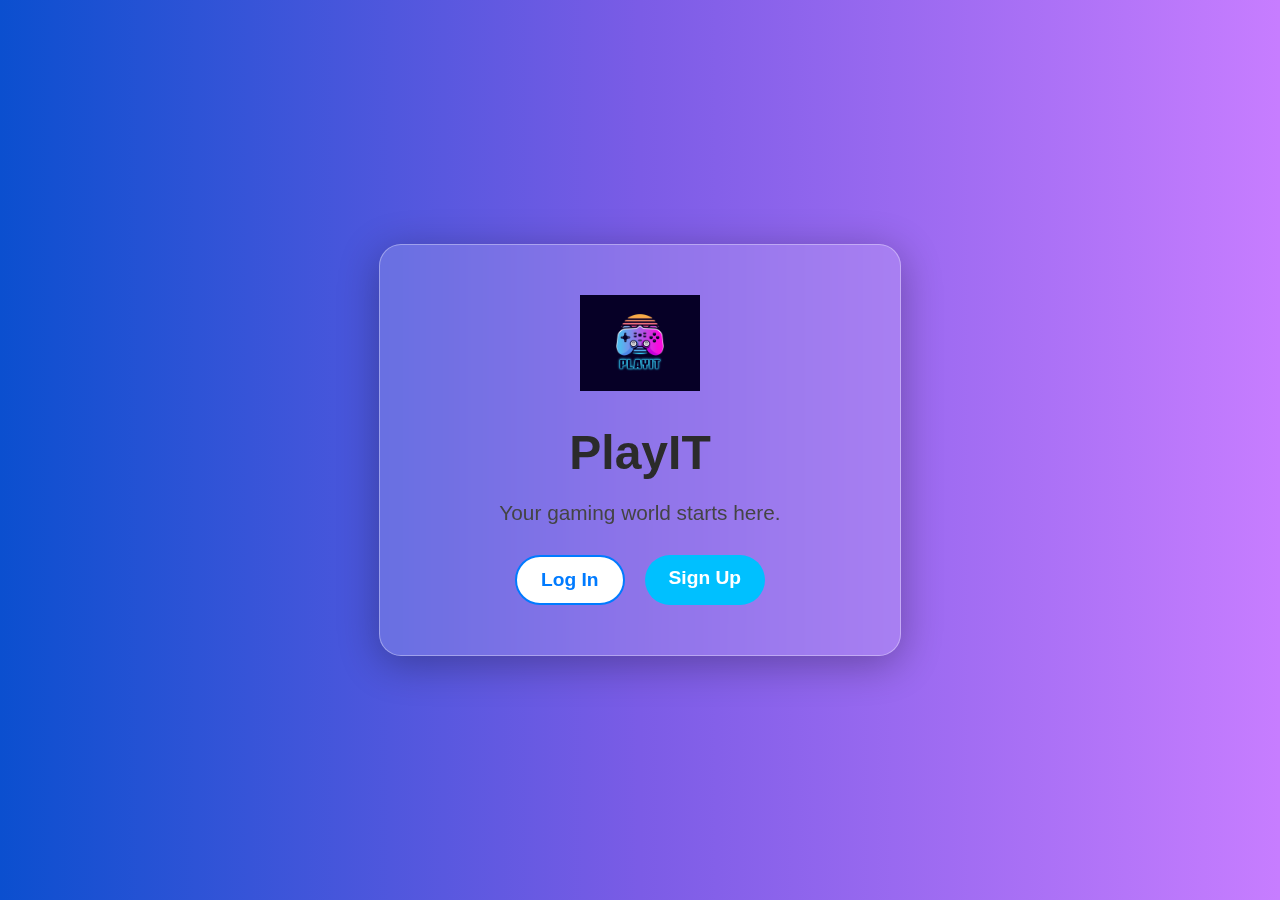
<file: playit/index.html>
<!DOCTYPE html>
<html lang="en" dir="ltr">
<head>
    <meta charset="UTF-8">
    <meta name="viewport" content="width=device-width, initial-scale=1.0">
    <title>PlayIT | Home</title>
    <link rel="stylesheet" href="css/home.css">
    <link href="https://fonts.googleapis.com/css2?family=Rubik:wght@400;700;900&display=swap" rel="stylesheet">
</head>

<body>

<div class="home-container">

    <!-- White box — now on the left -->
    <div class="left-box">
        <img src="img/logo.png" class="home-logo" alt="PlayIT logo">

        <h1 class="home-title">PlayIT</h1>
        <p class="home-subtitle">Your gaming world starts here.</p>

        <div class="home-buttons">
            <a href="auth/login.html" class="btn login-btn">Log In</a>
            <a href="auth/register.html" class="btn register-btn">Sign Up</a>
        </div>
    </div>

</div>
</body>
</html>
</file>
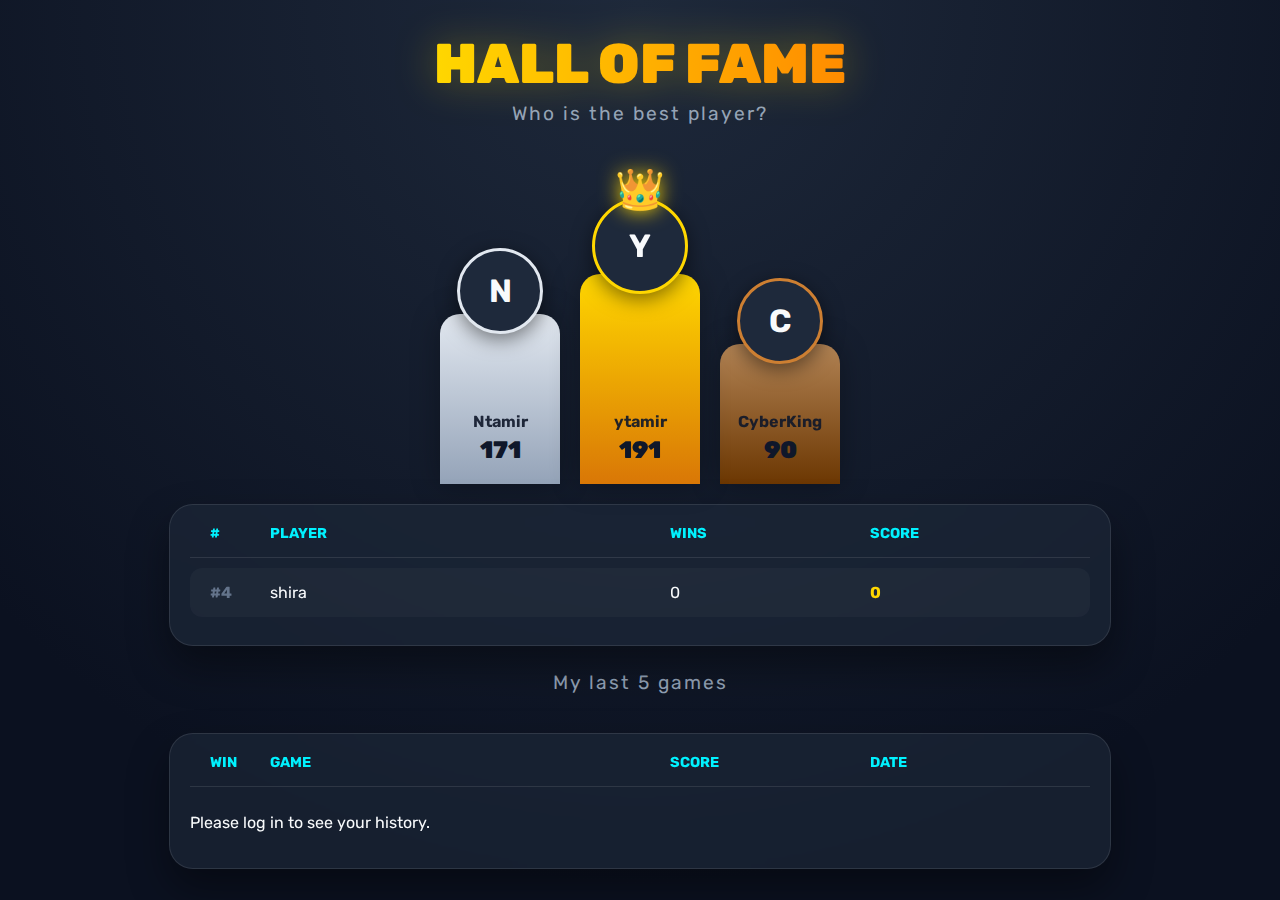
<file: playit/pages/leaderboard.html>
<!DOCTYPE html>
<html lang="en" dir="ltr">
<head>
    <meta charset="UTF-8">
    <meta name="viewport" content="width=device-width, initial-scale=1.0">
    <title>GameHub - Leaderboard</title>

    <link href="https://fonts.googleapis.com/css2?family=Rubik:wght@400;700;900&display=swap" rel="stylesheet">
    <link rel="stylesheet" href="../css/leaderboard.css">
    <link rel="stylesheet" href="https://cdnjs.cloudflare.com/ajax/libs/font-awesome/6.0.0/css/all.min.css">
</head>

<body class="leaderboard-page">

<div class="main-wrapper">
    <header>
        <h1 class="lb-title">Hall of Fame</h1>
        <p class="subtitle">Who is the best player?</p>
    </header>

    <div class="podium-container" id="podium"></div>

    <div class="list-container">
        <div class="list-header">
            <span>#</span>
            <span>Player</span>
            <span>Wins</span>
            <span>Score</span>
        </div>

        <div class="scroll-area" id="rankingList">
            <!-- Rows are injected by leaderboard.js -->
        </div>
    </div>

    <p class="subtitle">My last 5 games</p>
    <div class="list-container my-history-card">
        <div class="list-header my-history-header">
            <span>Win</span>
            <span>Game</span>
            <span>Score</span>
            <span>Date</span>
        </div>

        <div class="scroll-area my-history-list" id="myHistoryList"></div>
    </div>


  <!-- <div class="actions">
        <a href="games.html" class="back-btn">
            <i class="fas fa-gamepad"></i> Back to Games
        </a>
    </div>-->
</div>

<script src="../js/storage.js"></script>
<script src="../js/leaderboard.js"></script>

</body>
</html>
</file>
<file: playit/css/home.css>
/* רקע מלא על כל הדף */
body {
    margin: 0;
    font-family: "Arial", sans-serif;
    height: 100vh;
    background-image: url("../img/home-full.png");
    background-size: cover;
    background: linear-gradient(90deg, #0b4fcf, #7b5ce6, #c77dff);
}

/* קונטיינר כללי */
.home-container {
    width: 100%;
    height: 100%;
    display: flex;
    align-items: center;
    align-items: center;
    justify-content: center;
    padding-right: 2vw; /* מרווח מהקצה */
}

.left-box {
    width: 420px;
    padding: 50px;
    border-radius: 22px;

    /* אפקט זכוכית */
    background: rgba(255, 255, 255, 0.15);
    backdrop-filter: blur(12px);
    -webkit-backdrop-filter: blur(12px);

    /* מסגרת דקה ונוצצת */
    border: 1px solid rgba(255, 255, 255, 0.35);

    /* הצללה עדינה */
    box-shadow: 0 8px 40px rgba(0, 0, 0, 0.3);

    text-align: center;

    /* מעבר רך */
    transition: 0.3s ease;
}

.left-box:hover {
    background: rgba(255, 255, 255, 0.22);
    box-shadow: 0 12px 55px rgba(0, 0, 0, 0.45);
}

/* לוגו */
.home-logo {
    width: 120px;
    margin-bottom: 20px;
}

/* כותרת */
.home-title {
    font-size: 3rem;
    margin: 10px 0;
    color: #2b2b2b;
}

/* תת־כותרת */
.home-subtitle {
    font-size: 1.3rem;
    margin-bottom: 30px;
    color: #444;
}

/* כפתורים */
.home-buttons {
    display: flex;
    justify-content: center;
    gap: 20px;
}

.btn {
    display: inline-block;
    padding: 12px 24px;
    border-radius: 30px;
    text-decoration: none;
    font-weight: bold;
    transition: 0.2s;
    font-size: 1.2rem;
}

.login-btn {
    background: #ffffff;
    border: 2px solid #007bff;
    color: #007bff;
}

.login-btn:hover {
    background: #007bff;
    color: white;
}

.register-btn {
    background: #00c0ff;
    color: white;
}

.register-btn:hover {
    background: #0096cc;
}
</file>
<file: playit/css/leaderboard.css>
:root {
    --bg-dark: #0b1120;
    --primary: #00f2ff;
    --secondary: #bd00ff;
    --gold: #ffd700;
    --silver: #e2e8f0;
    --bronze: #cd7f32;
    --text-main: #f8fafc;
    --glass: rgba(30, 41, 59, 0.6);
    --font-main: 'Rubik', sans-serif;
}

body.leaderboard-page {
    margin: 0;
    font-family: var(--font-main);
    background-color: var(--bg-dark);
    background-image: radial-gradient(circle at 50% 0%, #1e293b 0%, var(--bg-dark) 80%);
    min-height: 100vh;
    color: var(--text-main);
    
    display: flex;
    flex-direction: column;
    align-items: center;
    justify-content: center;
    overflow-x: hidden;
}

.main-wrapper {
    width: 90%;
    max-width: 900px;
    display: flex;
    flex-direction: column;
    align-items: center;
    gap: 20px;
    padding: 20px;
    
    animation: fadeIn 0.8s ease-out;
}

@keyframes fadeIn {
    from { opacity: 0; transform: translateY(20px); }
    to { opacity: 1; transform: translateY(0); }
}

header { text-align: center; margin-bottom: 10px; }

.lb-title {
    font-size: 3.5rem;
    margin: 0;
    background: linear-gradient(to right, #ffd700, #ff8c00);
    -webkit-background-clip: text;
    -webkit-text-fill-color: transparent;
    filter: drop-shadow(0 0 20px rgba(255, 215, 0, 0.3));
    font-weight: 900;
    text-transform: uppercase;
}

.subtitle {
    color: #94a3b8;
    margin-top: 5px;
    font-size: 1.2rem;
    letter-spacing: 2px;
}

.podium-container {
    display: flex;
    justify-content: center;
    align-items: flex-end;
    gap: 20px;
    
    height: 300px; 
    width: 100%;
    margin-top: 10px;
}

.podium-item {
    display: flex;
    flex-direction: column;
    align-items: center;
    position: relative;
    width: 120px;
    transition: transform 0.3s;
}

.podium-item:hover { transform: translateY(-10px); }

.podium-avatar {
    width: 80px;
    height: 80px;
    border-radius: 50%;
    background: #1e293b;
    border: 3px solid white;
    margin-bottom: -20px;
    z-index: 2;
    display: flex;
    justify-content: center;
    align-items: center;
    font-size: 2rem;
    font-weight: bold;
    box-shadow: 0 5px 20px rgba(0,0,0,0.5);
    position: relative;
}

.crown-icon {
    position: absolute;
    top: -35px;
    font-size: 2.5rem;
    filter: drop-shadow(0 0 10px gold);
    animation: float 2s infinite ease-in-out;
}

@keyframes float {
    0%, 100% { transform: translateY(0); }
    50% { transform: translateY(-8px); }
}

.podium-rank {
    width: 100%;
    display: flex;
    flex-direction: column;
    justify-content: flex-end;
    align-items: center;
    padding-bottom: 20px;
    border-radius: 20px 20px 0 0;
    box-shadow: 0 0 30px rgba(0,0,0,0.3);
    color: #0f172a;
    font-weight: bold;
}

.username { font-size: 1rem; margin-bottom: 5px; opacity: 0.9; }
.score { font-size: 1.5rem; font-weight: 900; }

/* צבעי הפודיום */
.place-1 { order: 2; z-index: 10; }
.place-1 .podium-rank { height: 190px; background: linear-gradient(180deg, #ffd700 0%, #d97706 100%); }
.place-1 .podium-avatar { border-color: #ffd700; width: 90px; height: 90px; }

.place-2 { order: 1; }
.place-2 .podium-rank { height: 150px; background: linear-gradient(180deg, #e2e8f0 0%, #94a3b8 100%); }
.place-2 .podium-avatar { border-color: #e2e8f0; }

.place-3 { order: 3; }
.place-3 .podium-rank { height: 120px;     background: linear-gradient(180deg, #b28354 0%, #6c3702 100%); }
.place-3 .podium-avatar { border-color: #cd7f32; }


.list-container {
    width: 100%;
    background: var(--glass);
    backdrop-filter: blur(10px);
    border: 1px solid rgba(255,255,255,0.1);
    border-radius: 24px;
    padding: 20px;
    box-shadow: 0 20px 40px rgba(0,0,0,0.4);
}

.list-header {
    display: grid;
    grid-template-columns: 60px 2fr 1fr 1fr;
    padding: 0 20px 15px;
    border-bottom: 1px solid rgba(255,255,255,0.1);
    color: var(--primary);
    font-weight: bold;
    font-size: 0.9rem;
    text-transform: uppercase;
}

.scroll-area {
    max-height: 220px;
    overflow-y: auto;
    padding-top: 10px;
}

.scroll-area::-webkit-scrollbar { width: 6px; }
.scroll-area::-webkit-scrollbar-thumb { background: #475569; border-radius: 3px; }

.list-item {
    display: grid;
    grid-template-columns: 60px 2fr 1fr 1fr;
    padding: 15px 20px;
    margin-bottom: 8px;
    background: rgba(255,255,255,0.03);
    border-radius: 12px;
    align-items: center;
    transition: 0.2s;
}

.list-item:hover {
    background: rgba(255,255,255,0.08);
    transform: translateX(-5px);
    border-right: 3px solid var(--primary);
}

.rank-num { font-weight: bold; color: #64748b; }
.score-val { color: var(--gold); font-weight: bold; }

.back-btn {
    margin-top: 10px;
    padding: 12px 40px;
    background: transparent;
    border: 2px solid var(--primary);
    color: var(--primary);
    text-decoration: none;
    border-radius: 50px;
    font-weight: bold;
    transition: 0.3s;
}

.back-btn:hover {
    background: var(--primary);
    color: #0b1120;
    box-shadow: 0 0 20px var(--primary);
}

/* ===== Modal mode ===== */
body.modal-mode {
  background: rgba(15, 23, 42, 0.85);
  backdrop-filter: blur(6px);
}

body.modal-mode .main-wrapper {
  position: fixed;
  top: 50%;
  left: 50%;
  transform: translate(-50%, -50%);
  
  max-height: 90vh;
  overflow-y: auto;

  background: rgba(30, 41, 59, 0.95);
  border-radius: 24px;
  box-shadow: 0 30px 80px rgba(0,0,0,0.6);
}
</file>
